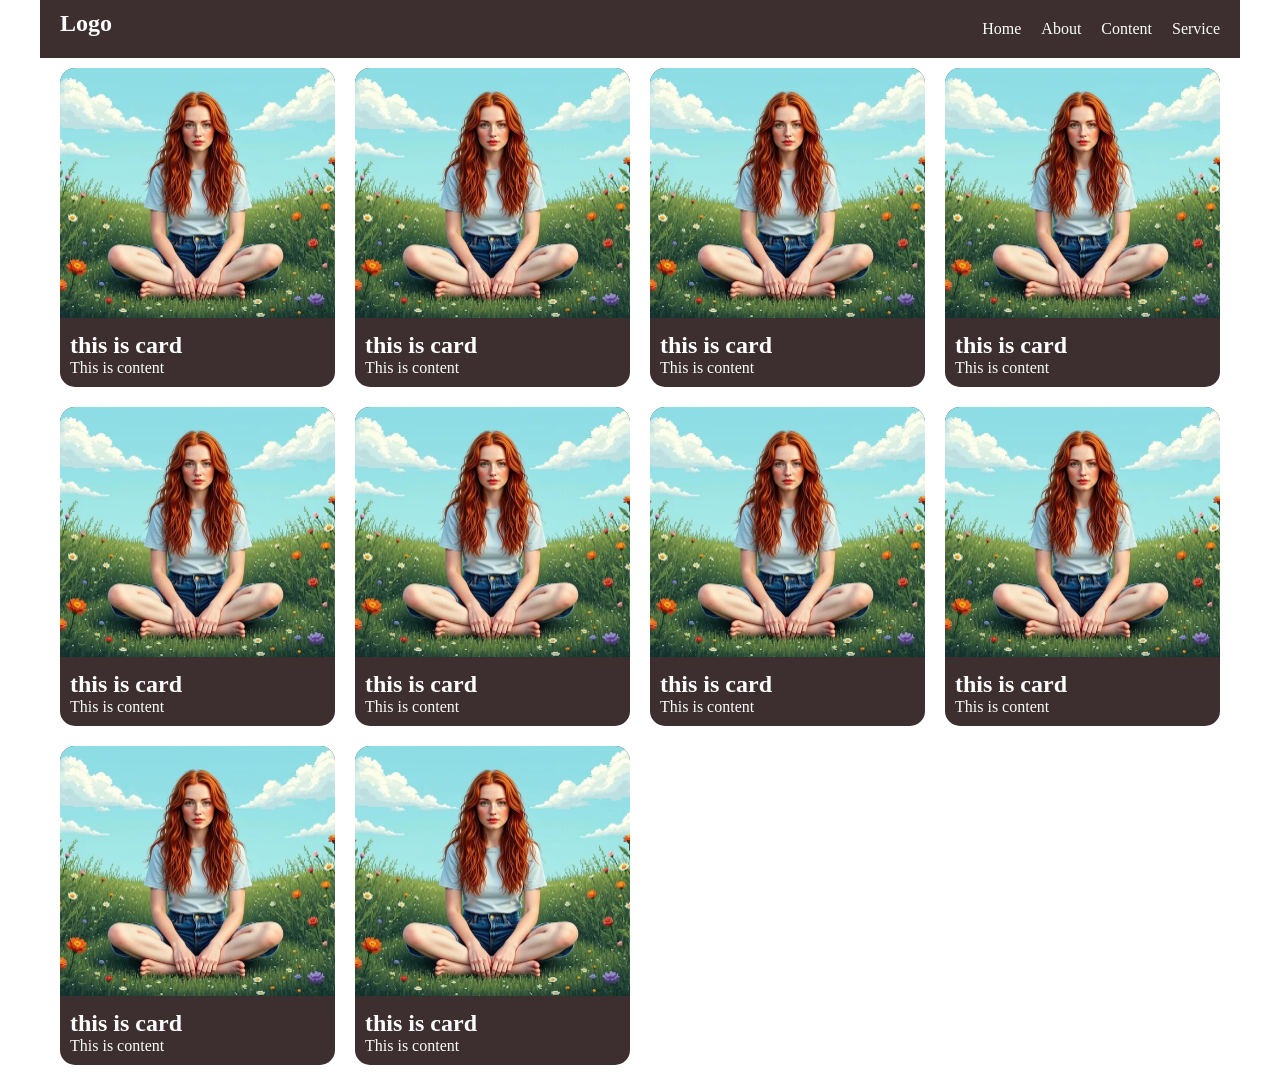
<file: responsive/index.html>
<!doctype html>
<html>
  <head>
    <meta charset="utf-8" />
    <meta http-equiv="X-UA-Compatible" content="IE=edge" />
    <title>Responsive</title>
    <meta name="viewport" content="width=device-width, initial-scale=1" />
    <link rel="stylesheet" type="text/css" media="screen" href="style.css" />
  </head>
  <body>
    <div class="wapper">
      <!-- navbar start -->
      <div class="header">
        <nav>
          <h1>Logo</h1>
          <ul>
            <li><a href="#">Home</a></li>
            <li><a href="#">About</a></li>
            <li><a href="#">Content</a></li>
            <li><a href="#">Service</a></li>
          </ul>
        </nav>
      </div>
      <!-- navbar end -->
      <div class="container">
        <div class="card">
          <img src="./image/reimagine.webp" />
          <div class="card-content">
            <h2>this is card</h2>
            <p>This is content</p>
          </div>
        </div>
        <div class="card">
          <img src="./image/reimagine.webp" />
          <div class="card-content">
            <h2>this is card</h2>
            <p>This is content</p>
          </div>
        </div>
        <div class="card">
          <img src="./image/reimagine.webp" />
          <div class="card-content">
            <h2>this is card</h2>
            <p>This is content</p>
          </div>
        </div>
        <div class="card">
          <img src="./image/reimagine.webp" />
          <div class="card-content">
            <h2>this is card</h2>
            <p>This is content</p>
          </div>
        </div>
        <div class="card">
          <img src="./image/reimagine.webp" />
          <div class="card-content">
            <h2>this is card</h2>
            <p>This is content</p>
          </div>
        </div>
        <div class="card">
          <img src="./image/reimagine.webp" />
          <div class="card-content">
            <h2>this is card</h2>
            <p>This is content</p>
          </div>
        </div>
        <div class="card">
          <img src="./image/reimagine.webp" />
          <div class="card-content">
            <h2>this is card</h2>
            <p>This is content</p>
          </div>
        </div>
        <div class="card">
          <img src="./image/reimagine.webp" />
          <div class="card-content">
            <h2>this is card</h2>
            <p>This is content</p>
          </div>
        </div>
        <div class="card">
          <img src="./image/reimagine.webp" />
          <div class="card-content">
            <h2>this is card</h2>
            <p>This is content</p>
          </div>
        </div>
        <div class="card hidden">
          <img src="./image/reimagine.webp" />
          <div class="card-content">
            <h2>this is card</h2>
            <p>This is content</p>
          </div>
        </div>
      </div>
    </div>
  </body>
</html>
</file>
<file: responsive/style.css>
* {
    padding: 0;
    margin: 0;
    text-decoration: none;
    list-style: none;
    box-sizing: border-box;
}

:root {
    --bg-color: #3d2f2f;
    --text-color: #fefefe;
    --btn-color: #060af8;
}

.wapper {
    max-width: 1200px;
    /* border: 1px solid red; */
    margin: 0 auto;
}

.header  {
    background-color: var(--bg-color);
    position: sticky;
    top: 0; 
    z-index: 1000;
}   

nav {
    display: flex;
    justify-content: space-between;
    padding: 10px 20px;
}

nav h1 {
    color: var(--text-color);
}

ul {
    display: flex;
    gap: 20px;
}

ul li {
    padding: 10px 0;
}

ul li a {
    color: var(--text-color);
    position: relative;
}

ul li a:after {
    content: "";
    position: absolute;
    background-color: #ff3c78;
    height: 3px;
    width: 0;
    left: 0;
    bottom: -10px;
    transition: 0.3s;
}

ul li a:hover {
    color: #fefefe;
}

ul li a:hover:after {
    width: 100%;
}

.container {
    padding: 10px 20px;
    display: grid;
    grid-template-columns: repeat(4, minmax(100px, 1fr));
    /* grid-template-columns: 100px 100px 100px 100px 100px 100px 100px 100px 100px 100px; */
    gap: 20px;
}

.card {
    background-color: var(--bg-color);
    border-radius: 15px;
    overflow: hidden;
}

.card img {
    width: 100%;
    height: 250px;
    object-fit: cover;
    object-position: center;
    transition: transform 0.5s ease-in-out;
    /* transition: 0.5s; */
}

.card img:hover {
    transform: translateY(-10px);
    opacity: 0.6;
}

.card-content {
    padding: 10px;
}

.card-content h2 {
    color: var(--text-color);
}

.card-content p {
    color: var(--text-color);
}

@media (max-width: 991px) {
    .container {
        display: flex;
        max-width: 400px;
        flex-direction: column;
        margin: 0 auto;
    }

    .header {
        background-color: var(--btn-color);
    }
}

@media (max-width: 767px) {
    .container {
        display: flex;
        max-width: 300px;
        flex-direction: column;
        margin: 0 auto;
    }

    .header {
        background-color: var(--bg-color);
    }

    ul {
        display: none;
    }

    .hidden {
        display: none;
    }

    .card {
        width: 250px;
    }
}
</file>
